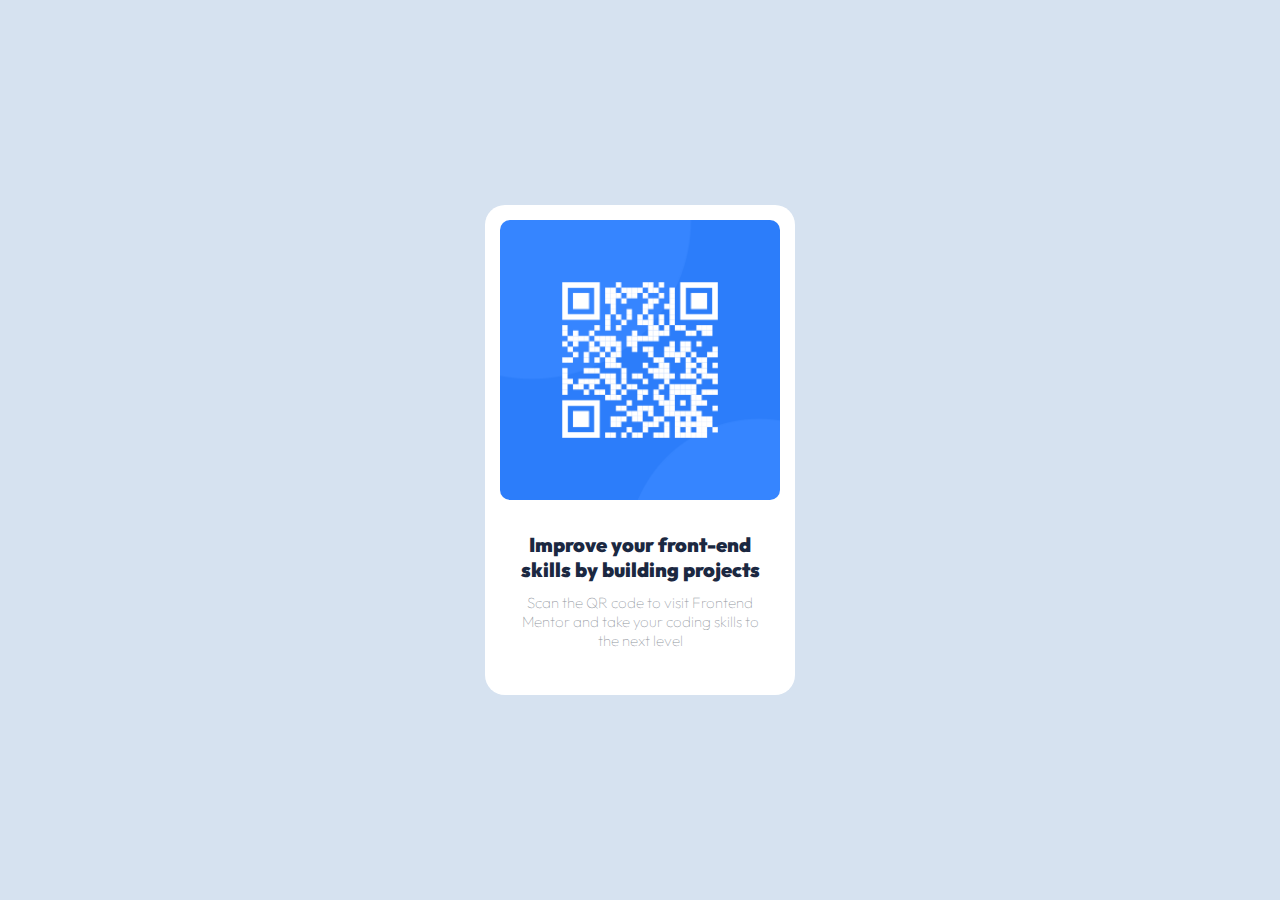
<file: Challenge01/index.html>
<!DOCTYPE html>
<html lang="en">
<head>
  <meta charset="UTF-8">
  <meta name="viewport" content="width=device-width, initial-scale=1.0">

  <link rel="icon" type="image/png" sizes="32x32" href="./images/favicon-32x32.png">
  <title>QR code component</title>
  <link rel="stylesheet" href="style.css">
</head>
<body>
  <div class="container">
    

      <img src="images/image-qr-code.png" alt="QR-Code">
    
      <div class="content">
        <span><b>Improve your front-end skills by building projects</b></span>
        <p>
          Scan the QR code to visit Frontend Mentor and take your coding skills to the next level
        </p>
      </div>
  </div>  
</body>
</html>
</file>
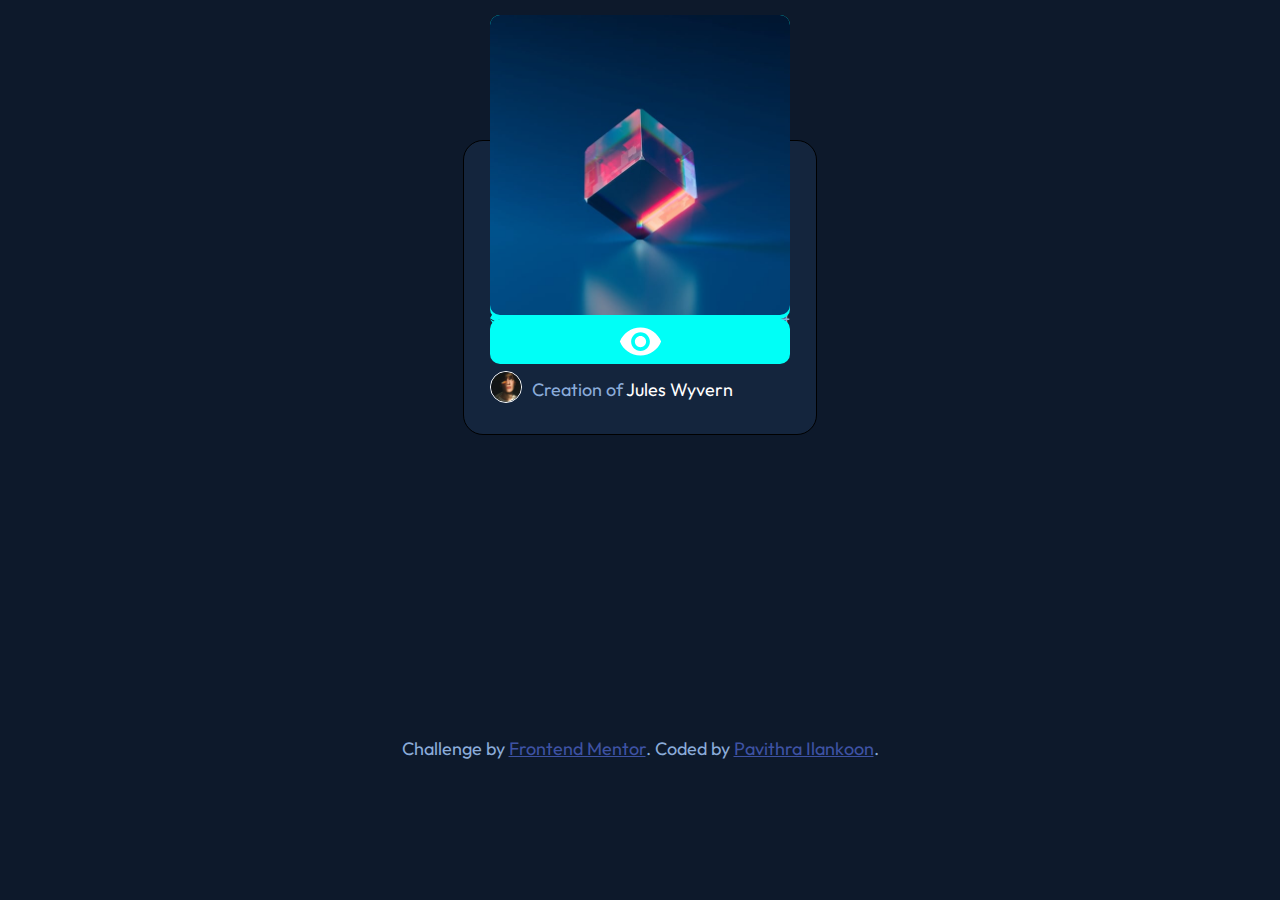
<file: Challenge02/index.html>
<!DOCTYPE html>
<html lang="en">
<head>
  <meta charset="UTF-8">
  <meta name="viewport" content="width=device-width, initial-scale=1.0"> 
  <link rel="icon" type="image/png" sizes="32x32" href="./images/favicon-32x32.png">
  <title>NFT preview card component</title>
  <link rel="stylesheet" href="style.css">
</head>
<body>

  <div class="container">
    <div>
      <div class="image">
        <div>
        <img src="images/image-equilibrium.jpg" alt="Image-Equilibrium">
        <div class="icon-view">
          <img src="images/icon-view.svg" alt="view">
        </div>
      </div>
      </div>

      <div class="content">

        <h1>Equilibrium #3429</h1>

        <p>Our Equilibrium collection promotes balance and calm.</p>

        <div class="ul1">
          <span class="eth"><img src="images/icon-ethereum.svg" alt=""><b>0.041 ETH</b></span>
          <span class="days"><img src="images/icon-clock.svg" alt="">3 days left</span>
        </div>

        <hr>

        <div class="ul2">
          <span><img class="avatar" src="images/image-avatar.png" alt="avatar"></span>
          <span class="author">Creation of <span>Jules Wyvern</div></span>
        </div>
        
      </div>
    </div>
  </div>
  <div class="attribution">
    <p>Challenge by <a href="https://www.frontendmentor.io?ref=challenge" target="_blank">Frontend Mentor</a>. 
    Coded by <a href="https://www.frontendmentor.io/profile/pavithrailankoon">Pavithra Ilankoon</a>.</p>
  </div>
</body>
</html>
</file>
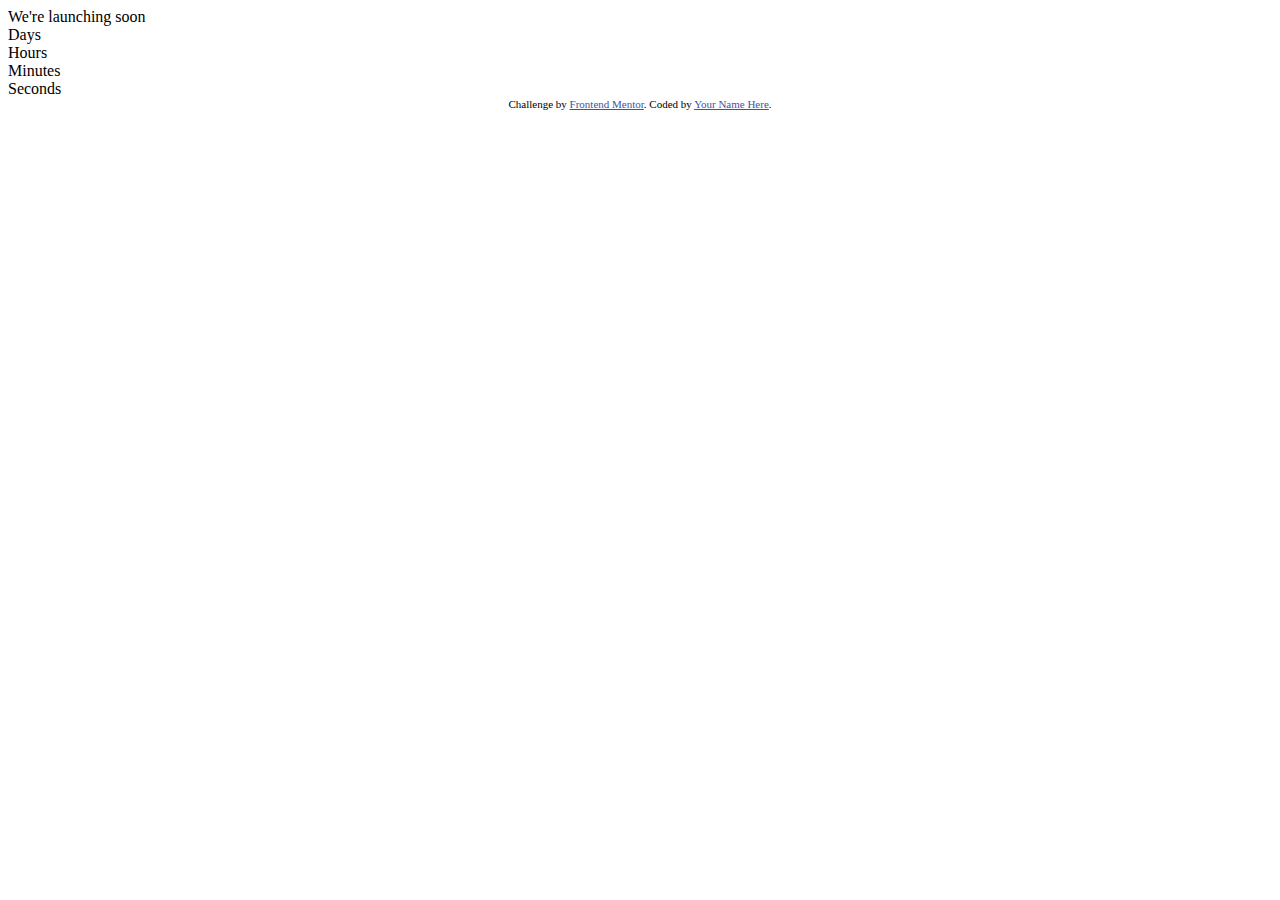
<file: Challenge03/index.html>
<!DOCTYPE html>
<html lang="en">
<head>
  <meta charset="UTF-8">
  <meta name="viewport" content="width=device-width, initial-scale=1.0"> <!-- displays site properly based on user's device -->

  <link rel="icon" type="image/png" sizes="32x32" href="./images/favicon-32x32.png">
  
  <title>Frontend Mentor | Launch countdown timer</title>

  <!-- Feel free to remove these styles or customise in your own stylesheet 👍 -->
  <style>
    .attribution { font-size: 11px; text-align: center; }
    .attribution a { color: hsl(228, 45%, 44%); }
  </style>
</head>
<body>

  <div class="container">

    <div class="main-caption">
      We're launching soon
    </div>
    
    <div class="column">
      <div class="row">Days</div>
      <div class="row">Hours</div>
      <div class="row">Minutes</div>
      <div class="row">Seconds</div>  
    </div>

  </div>
  
  <div class="attribution">
    Challenge by <a href="https://www.frontendmentor.io?ref=challenge" target="_blank">Frontend Mentor</a>. 
    Coded by <a href="#">Your Name Here</a>.
  </div>
</body>
</html>
</file>
<file: Challenge01/style.css>
@import url('https://fonts.googleapis.com/css2?family=Outfit:wght@300;400;700&family=Poppins:wght@100;200&family=Rokkitt:wght@900&family=Unbounded:wght@200;500&display=swap');*{
    margin: 0;
    padding: 0;
    font-family: 'Outfit', sans-serif;
}
body{
    background-color: hsl(212, 45%, 89%);
    min-width: 375px;
    display: flex;
    align-items: center;
    justify-content: center;
    height: 100vh;
}
.container{
    max-width: 375px;
    width: 310px;
    background-color: hsl(0, 0%, 100%);
    border-radius: 20px;
    align-items: center;
    text-align: center;
    height: 490px;
}
img{
    padding: 15px;
    height: auto;
    width: 280px;
    border-radius: 25px; 
}
.content{
    width: 252px;
    margin: auto;
    padding-top: 13px;
}
.content span{
    font-size: 20px;
    font-weight: 800;
    color: hsl(219, 41%, 18%);
}
p{
    font-size: 15px;
    font-weight: 50;
    color: hsl(217, 6%, 59%);
    padding-top: 11px;
}
</file>
<file: Challenge02/style.css>
@import url('https://fonts.googleapis.com/css2?family=Outfit:wght@300;400;600&display=swap');


*{
    margin: 0;
    padding: 0;
    font-family: 'Outfit', sans-serif;
}
body{
    display: grid;
    place-items: center;
    min-height: 100vh;
    background-color: hsl(217, 54%, 11%);
}
.container{
    border: 1px solid black;
    border-radius: 20px;
    max-width: 335px;   
    padding: 26px;
    background-color: hsl(216, 50%, 16%);
}
.container div{
    width: 300px;
}
.image{
    display: flex;
    align-items: center;
    justify-content: center;
}
.image img{
    width: 300px;
    margin: auto;
    border-radius: 10px;
}
.image div{
    position: absolute;
    border-radius: 10px;
    transition: opacity 0.4s ease-in-out;
    background-color: hsl(178, 100%, 50%);
    cursor: pointer;
    opacity: 1;
}
.icon-view img{
    width: 45px;
    display: flex;
    
}
h1{
    font-size: 1.5rem;
    font-weight: 600;
    padding-top: 22px;
    color: hsl(0, 0%, 100%);
}
h1:hover{
    color: hsl(178, 100%, 50%);
    cursor: pointer;
}
p, .ul1, .ul2{
    font-size: 18px;
    padding-top: 22px;
    color: hsl(215, 51%, 70%);
}
hr{
    margin-top: 15px;
    border: 1px solid hsl(215, 32%, 27%);
}
.avatar{
    width: 30px;
    border: 1px solid hsl(0, 0%, 100%);
    border-radius: 50%;
}
.ul1{
    display: flex;
    justify-content: space-between;
}
.ul2{
    display: flex;
}
.ul2 span, .ul1 span{
    align-self: center;
}
.eth img, .days img{
    padding-right: 10px;
}
.eth{
    color: hsl(178, 100%, 50%);
    font-weight: 400;
}
.author{
    padding-left: 10px;
}
.author span{
    color: hsl(0, 0%, 100%);
}
.author span:hover{
    color: hsl(178, 100%, 50%);
    cursor: pointer;
}
.attribution { 
    font-size: 11px; text-align: center; 
}
.attribution a { 
    color: hsl(228, 45%, 44%); 
}
</file>
